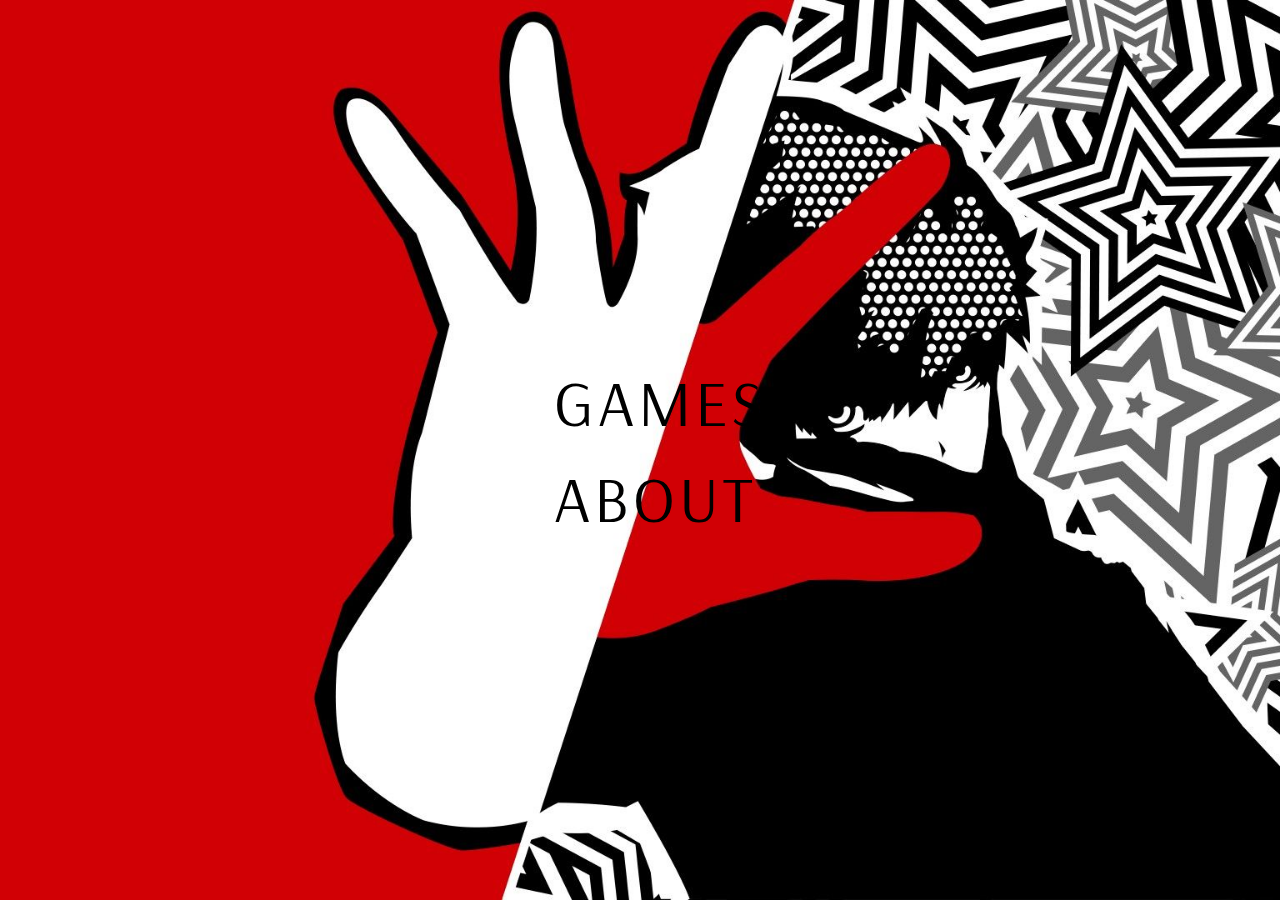
<file: index.html>
<!DOCTYPE html>
<html lang="en">
<head>
    <meta charset="UTF-8">
    <link rel="preconnect" href="https://fonts.googleapis.com">
    <link rel="preconnect" href="https://fonts.gstatic.com" crossorigin>
    <link href="https://fonts.googleapis.com/css2?family=Andika:ital,wght@0,400;0,700;1,400;1,700&family=Arsenal:ital,wght@0,400;0,700;1,400;1,700&display=swap" rel="stylesheet">
    <link rel="stylesheet" href="css/reset.css">
    <link rel="stylesheet" href="css/style.css">

    <title>Persona 5 Individual Project Homepage</title>
</head>
<body class = "homepage">
    <header>  
        <nav class = "home"> 
            <ul>
                <li class = home> <a href = "games.html" class = home> GAMES </a> </li> 
                <li class = home> <a href = "about.html" class = home> ABOUT </a> </li> 
            </ul>
        </nav>
</body>
</html>
</file>
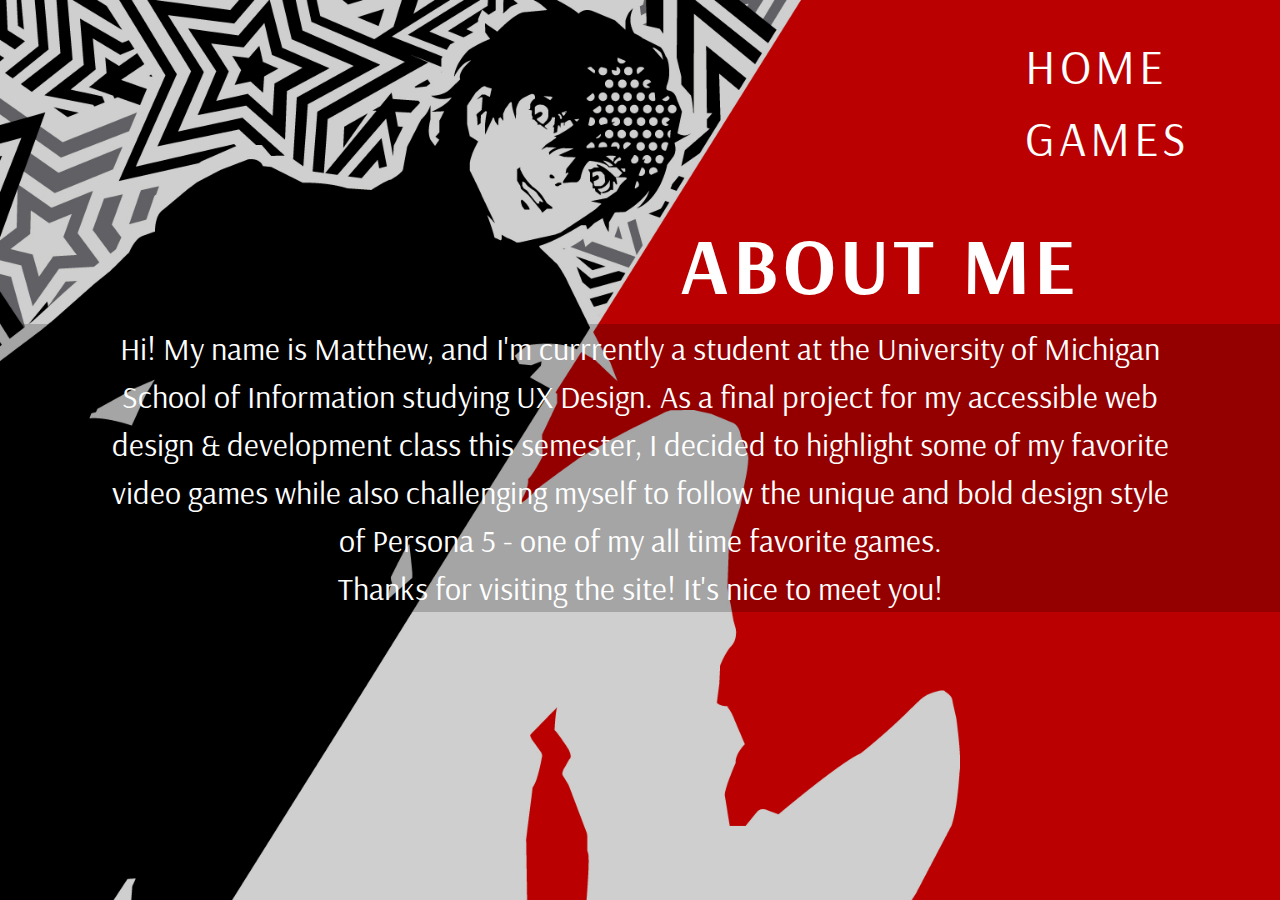
<file: about.html>
<!DOCTYPE html>
<html lang="en">
<head>
    <meta charset="UTF-8">
    <link rel="preconnect" href="https://fonts.googleapis.com">
    <link rel="preconnect" href="https://fonts.gstatic.com" crossorigin>
    <link href="https://fonts.googleapis.com/css2?family=Andika:ital,wght@0,400;0,700;1,400;1,700&family=Arsenal:ital,wght@0,400;0,700;1,400;1,700&display=swap" rel="stylesheet">
    <link rel="stylesheet" href="css/reset.css">
    <link rel="stylesheet" href="css/style.css">

    <title>Persona 5 Individual Project Games Page</title>
</head>
<body class = "about">
    <header>  
        <nav class = about> 
            <ul>
                <li class = games> <a href = "index.html" class = about> HOME </a> </li> 
                <li class = games> <a href = "games.html" class = about> GAMES </a> </li> 
            </ul>
        </nav>
    </header>

    <h1 class = about> ABOUT ME </h1>

    <section id = "about"> 
    <div></div>
    <p class = about> Hi! My name is Matthew, and I'm currrently a student at the University of Michigan School of Information studying UX Design. As a final project for my accessible web design & development class this semester, I decided to highlight some of my favorite video games while also challenging myself to follow the unique and bold design style of Persona 5 - one of my all time favorite games. </p>
    <div></div>
    <p class = about> Thanks for visiting the site! It's nice to meet you! </p>
</body>
</html>
</file>
<file: css/style.css>
/* homepage styling */ 
body.homepage {
    background-image: url(../images/background.jpg); 
    background-size: cover; /* Make the image cover the whole viewport */
    background-position: center center; /* Center the image */
    background-attachment: fixed; /* Keep the image fixed when scrolling */
    height: 100vh; /* Ensure the body takes the full viewport height */
  }

  a.home{ 
    color: black;
    font-family: "Expose-Regular", Arsenal; 
    letter-spacing: 4px;
    font-size: 4em;
    text-decoration: none; 
    transition: transform 0.3s ease; 
  }

  a.home:visited{
    color: black;
    font-family: "Expose-Regular", Arsenal; 
    letter-spacing: 4px;
    font-size: 4em;
    text-decoration: none; 
    transition: transform 0.3s ease; 
  }

  ul{ 
    list-style-type: none;
  }

/* Link Hover Animations */ 

a:hover{ 
    transform: rotate(6deg); 
    transform: scale(1.2); 
  }

/* GAMES PAGE STYLING */ 
body { 
  background-color: black; 
  background-image: url(../images/bg_red_line_01b044042d3de0bf2fa64ba808a727f6.png), url(../images/bg_red_dot_d849572b3f0934e660bdd7b972b54869.png); 
  background-size: cover; 
  height: 100vh; 
}

nav.games, nav.about{ 
  display: flex; 
  justify-content: flex-end; 
  padding: 30px; 
}

a{
  text-decoration: none; 
  color: white;
  font-family: "Arsenal"; 
}

a:visited{
  text-decoration: none; 
  color: white;
  font-family: "Arsenal"; 
}

a.games, a.about{ 
  color: white; 
  font-family: "Expose-Regular", "Arsenal"; 
  letter-spacing: 4px;
  font-size: 3em;
  text-decoration: none; 
  transition: transform 0.3s ease; 
}

li.games, a.about{ 
  padding: 0; 
  margin-right: 30px; 
  display: flex; 
}

li.home{
  padding: 0; 
  display: flex; 
}

h1{ 
  color: white; 
  font-family: "Expose-Regular", "Arsenal"; 
  letter-spacing: 4px; 
  font-size: 5em;
  text-align: center; 
}

p{ 
  color: white; 
  font-family: "Arsenal", sans-serif; 
  font-size: 2em; 
  text-align: center; 
}

p.individual{ 
  color: white; 
  font-family: "Arsenal", sans-serif; 
  font-size: 2em; 
  text-align: center; 
  padding: 0 100px; 
}


p.about{ 
  color: white; 
  font-family: "Arsenal", sans-serif; 
  font-size: 2em; 
  text-align: center; 
  margin-left: auto; 
  margin-right: 0; 
  padding: 0 100px; 
  background-color: #00000033;
}


/* Image & Figure styling */ 
@media screen and (min-width: 400px){

  figure{ 
    color: white; 
    font-family: "Arsenal", sans-serif; 
    font-size: 2em;  
    padding: 20px; 
    text-align: center; 
  }

  img{
    border: 2px solid gold; 
    box-shadow: 5px 5px 10px rgba(0, 0, 0, 0.5); /* Adds shadow to the border */
    transition: transform 0.3s ease; 
    margin-left: auto; 
    margin-right: auto; 
	}

  img:hover{ 
    transform: scale(1.1); 
  }

  /* YouTube Embed STYLING */ 
iframe { 
  border: 2px solid gold; 
  box-shadow: 5px 5px 10px rgba(0, 0, 0, 0.5); /* Adds shadow to the border */
}

section#game-trailer{ 
  display: grid;
	justify-content: center; 
	align-content: center; 
	grid-template-rows: auto; 
	padding: 100px; 
}

h1.about{ 
  text-align: right;
}
}

@media (min-width: 1440px) { 

section#game-gallery{ 
  display: grid;
	justify-content: center; 
	align-content: center; 
	grid-template-columns: 30% 30% 30%; 
	grid-template-rows: auto; 
	padding: 100px; 
}

  /* YouTube Embed STYLING */ 
  iframe { 
    display: block; 
    margin-left: auto; 
    margin-right: auto; 
    width: 660px; 
    height: 415px; 
    border: 2px solid gold; 
    box-shadow: 5px 5px 10px rgba(0, 0, 0, 0.5); /* Adds shadow to the border */
  }

  section#about{ 
    display: grid;
    justify-content: right; 
    align-content: right; 
    grid-template-columns: 25% 50%; 
    grid-template-rows: auto; 
    padding: 50px; 
  }

  h1.about{ 
  text-align: right;
  padding-right: 200px; 
}
}

/* ABOUT PAGE STYLING */ 
body.about {
  background-image: url(../images/about.jpeg); 
  background-size: cover; /* Make the image cover the whole viewport */
  background-position: center center; /* Center the image */
  background-attachment: fixed; /* Keep the image fixed when scrolling */
  height: 100vh; /* Ensure the body takes the full viewport height */
}

h1.about{ 
  text-align: right;
  padding-right: 200px; 
}

/* FONT DEFINITIONS */ 

  nav.home{ 
    display: grid;            /* Turn the parent container into a grid */
    place-items: center;      /* Center content both horizontally and vertically */
    grid-template-columns: auto;
    height: 100vh; 
  }
 
  /* font definitions */ 
  .arsenal-regular {
    font-family: "Arsenal", sans-serif;
    font-weight: 400;
    font-style: normal;
  }

/* Define the Regular weight of the font */
@font-face {
  font-family: "Expose-Regular";
  src: url("/fonts/Expose-Regular.otf") format('otf'); 
  font-weight: normal;
  font-style: normal;
}

	/* Focus Elements */
	*:focus{
		border: 2px solid #ff0000;
	} 

@media screen and (prefers-reduced-motion: reduce){
	
	html{
		scroll-behavior: auto; 
	}

	nav a:hover{
		transition: none;
		text-transform: none;
	}

	img:hover{ 
		transform: none; 
	}
}
</file>
